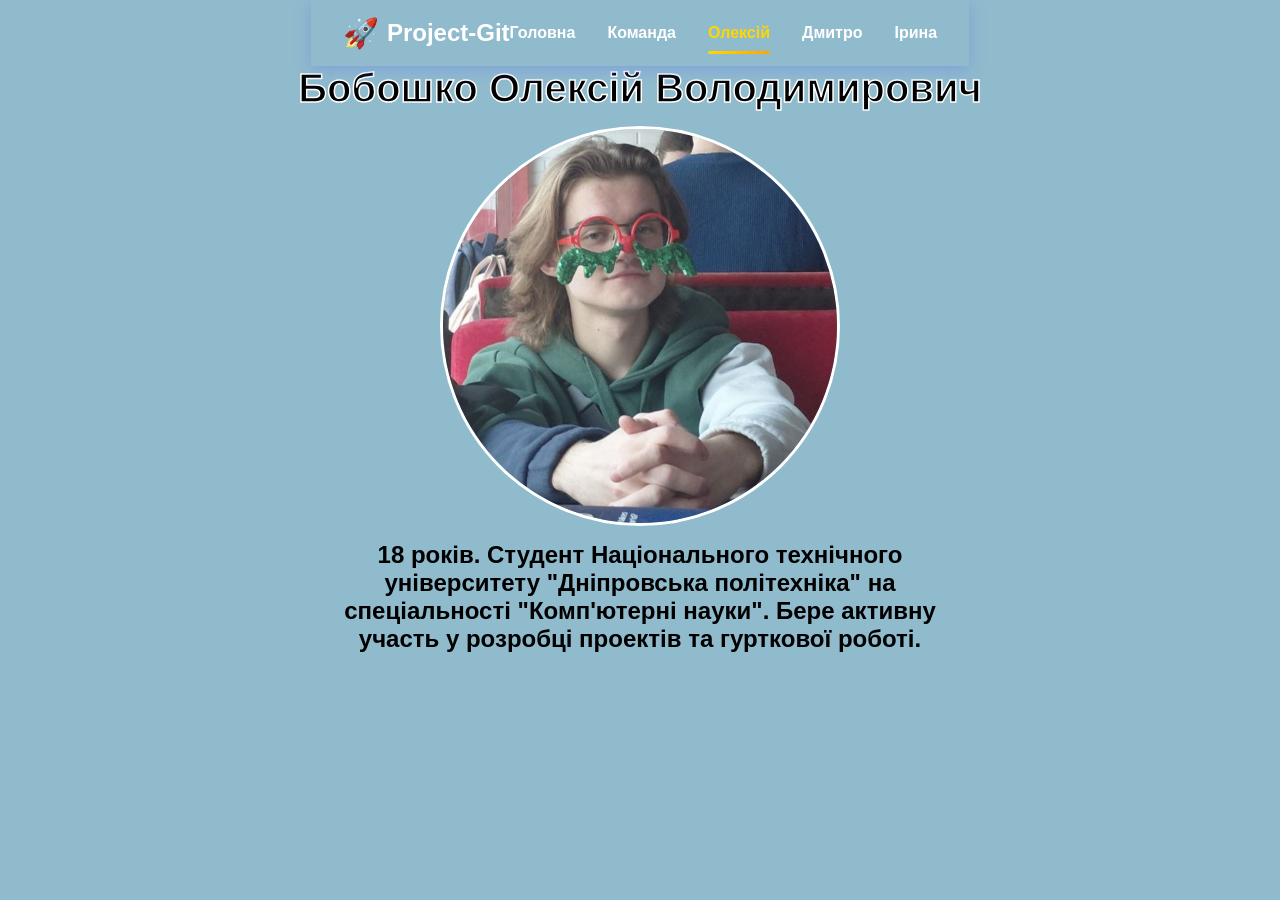
<file: bob.html>
<!DOCTYPE html>
<html lang="uk">
<head>
    <meta charset="UTF-8">
    <meta name="viewport" content="width=device-width, initial-scale=1.0">
    <link rel="stylesheet" href="navbar.css">
    <link rel="stylesheet" href="bob.css">
    <title>Бобошко Олексій</title>
</head>
<body>
    <!-- NAVBAR -->
    <nav class="navbar">
        <div class="navbar-container">
            <a href="index.html" class="navbar-brand">
                <span class="navbar-brand-icon">🚀</span>
                Project-Git
            </a>
            <ul class="nav-menu">
                <li class="nav-item">
                    <a href="index.html" class="nav-link">Головна</a>
                </li>
                <li class="nav-item">
                    <a href="git.html" class="nav-link">Команда</a>
                </li>
                <li class="nav-item">
                    <a href="bob.html" class="nav-link">Олексій</a>
                </li>
                <li class="nav-item">
                    <a href="dima.html" class="nav-link">Дмитро</a>
                </li>
                <li class="nav-item">
                    <a href="ira.html" class="nav-link">Ірина</a>
                </li>
            </ul>
            <div class="hamburger" onclick="toggleMenu()">
                <span></span>
                <span></span>
                <span></span>
            </div>
        </div>
    </nav>

    <!-- PROFILE CONTENT -->
    <h2 class="name">Бобошко Олексій Володимирович</h2>

    <img class="image" src="leha.jpg" alt="Фото Олексія Бобошко">
    <h2 class="info">18 років. Студент Національного технічного університету "Дніпровська політехніка" на спеціальності "Комп'ютерні науки". Бере активну участь у розробці проектів та гурткової роботі.</h2>

    <script src="navbar.js"></script>
</body>
</html>
</file>
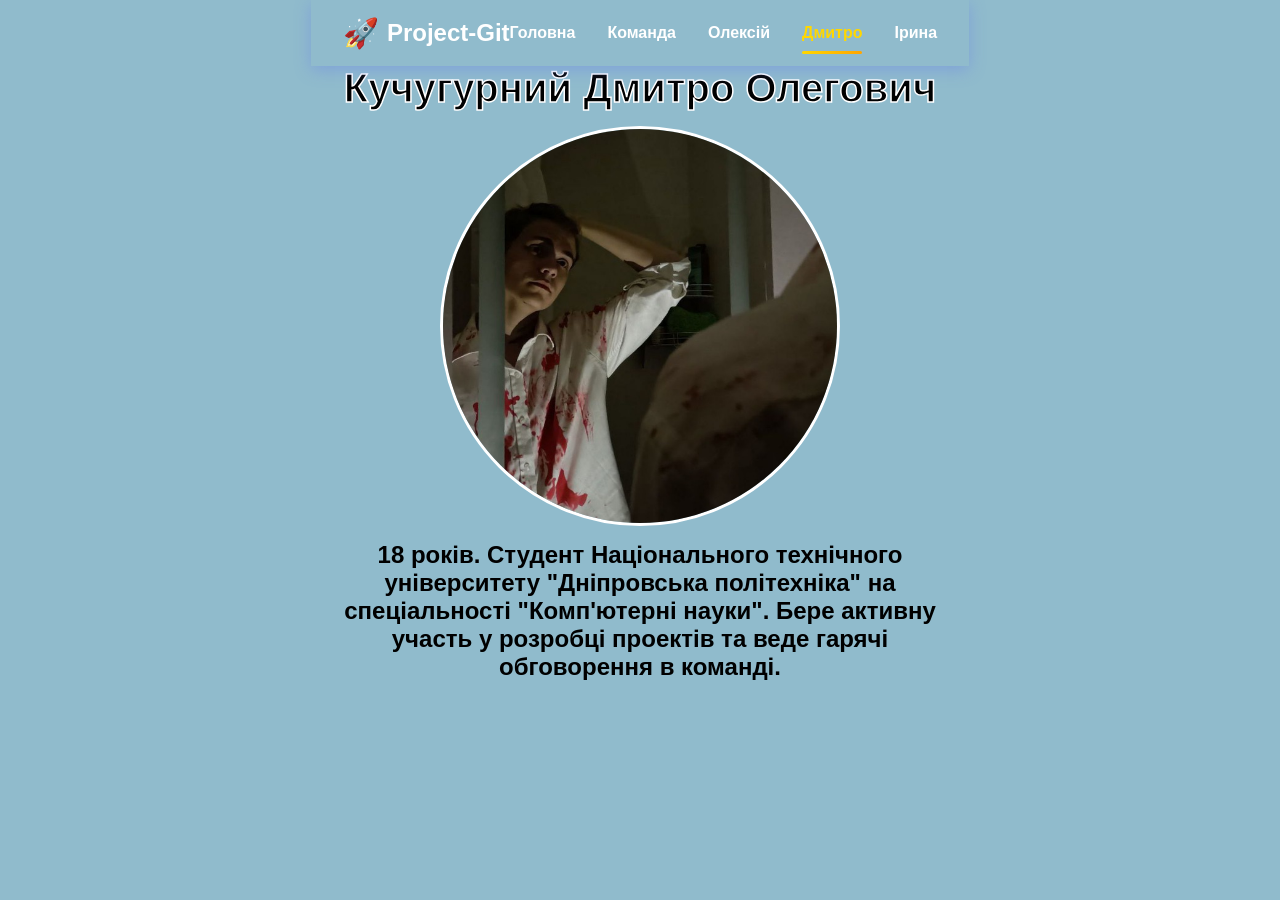
<file: dima.html>
<!DOCTYPE html>
<html lang="uk">
<head>
    <meta charset="UTF-8">
    <meta name="viewport" content="width=device-width, initial-scale=1.0">
    <link rel="stylesheet" href="navbar.css">
    <link rel="stylesheet" href="dima.css">
    <title>Кучугурний Дмитро</title>
</head>
<body>
    <!-- NAVBAR -->
    <nav class="navbar">
        <div class="navbar-container">
            <a href="index.html" class="navbar-brand">
                <span class="navbar-brand-icon">🚀</span>
                Project-Git
            </a>
            <ul class="nav-menu">
                <li class="nav-item">
                    <a href="index.html" class="nav-link">Головна</a>
                </li>
                <li class="nav-item">
                    <a href="git.html" class="nav-link">Команда</a>
                </li>
                <li class="nav-item">
                    <a href="bob.html" class="nav-link">Олексій</a>
                </li>
                <li class="nav-item">
                    <a href="dima.html" class="nav-link">Дмитро</a>
                </li>
                <li class="nav-item">
                    <a href="ira.html" class="nav-link">Ірина</a>
                </li>
            </ul>
            <div class="hamburger" onclick="toggleMenu()">
                <span></span>
                <span></span>
                <span></span>
            </div>
        </div>
    </nav>

    <!-- PROFILE CONTENT -->
    <h2 class="name">Кучугурний Дмитро Олегович</h2>

    <img class="image" src="dima.jpg" alt="Фото Дмитра Кучугурного">
    <h2 class="info">18 років. Студент Національного технічного університету "Дніпровська політехніка" на спеціальності "Комп'ютерні науки". Бере активну участь у розробці проектів та веде гарячі обговорення в команді.</h2>

    <script src="navbar.js"></script>
</body>
</html>
</file>
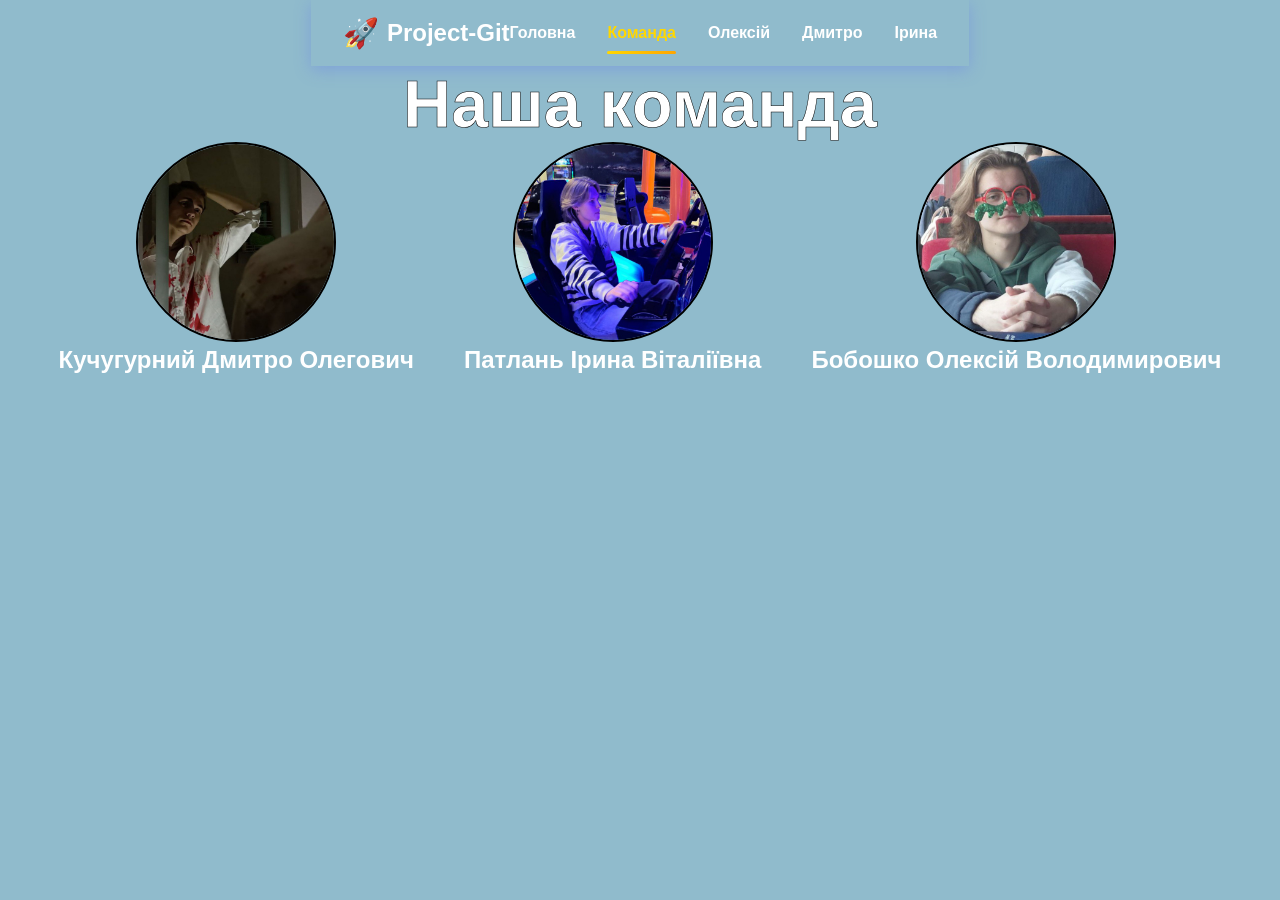
<file: git.html>
<!DOCTYPE html>
<html lang="uk">
<head>
    <meta charset="UTF-8">
    <meta name="viewport" content="width=device-width, initial-scale=1.0">
    <title>Команда</title>
    <link rel="stylesheet" href="navbar.css">
    <link href="git.css" rel="stylesheet" />
</head>
<body>
    <!-- NAVBAR -->
    <nav class="navbar">
        <div class="navbar-container">
            <a href="index.html" class="navbar-brand">
                <span class="navbar-brand-icon">🚀</span>
                Project-Git
            </a>
            <ul class="nav-menu">
                <li class="nav-item">
                    <a href="index.html" class="nav-link">Головна</a>
                </li>
                <li class="nav-item">
                    <a href="git.html" class="nav-link">Команда</a>
                </li>
                <li class="nav-item">
                    <a href="bob.html" class="nav-link">Олексій</a>
                </li>
                <li class="nav-item">
                    <a href="dima.html" class="nav-link">Дмитро</a>
                </li>
                <li class="nav-item">
                    <a href="ira.html" class="nav-link">Ірина</a>
                </li>
            </ul>
            <div class="hamburger" onclick="toggleMenu()">
                <span></span>
                <span></span>
                <span></span>
            </div>
        </div>
    </nav>

    <!-- TEAM CONTENT -->
    <h1 class="team">Наша команда</h1>
    <div class="team-box">
        <div class="dima">
            <img class="image" src="dima.jpg" alt="Фото Дмитра">
            <a href="dima.html"><h2 class="name">Кучугурний Дмитро Олегович</h2></a>
        </div>

        <div class="ira">
            <img class="image" src="ira.jpg" alt="Фото Ірини">
            <a href="ira.html"><h2 class="name">Патлань Ірина Віталіївна</h2></a>
        </div>

        <div class="leha">
            <img class="image" src="leha.jpg" alt="Фото Олексія">
            <a href="bob.html"><h2 class="name">Бобошко Олексій Володимирович</h2></a>
        </div>
    </div>

    <script src="navbar.js"></script>
</body>
</html>
</file>
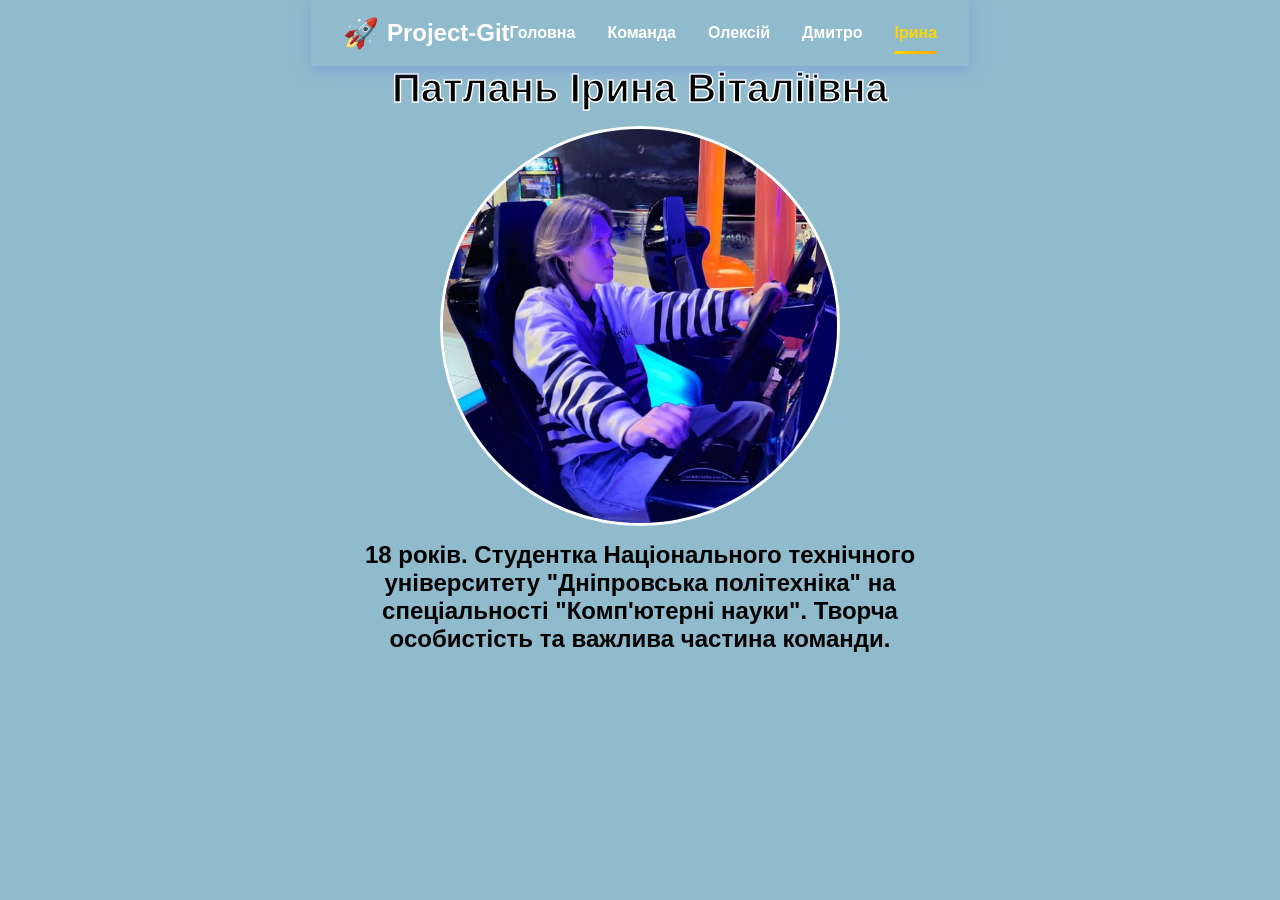
<file: ira.html>
<!DOCTYPE html>
<html lang="uk">
<head>
    <meta charset="UTF-8">
    <meta name="viewport" content="width=device-width, initial-scale=1.0">
    <link rel="stylesheet" href="navbar.css">
    <link rel="stylesheet" href="ira.css">
    <title>Патлань Ірина</title>
</head>
<body>
    <!-- NAVBAR -->
    <nav class="navbar">
        <div class="navbar-container">
            <a href="index.html" class="navbar-brand">
                <span class="navbar-brand-icon">🚀</span>
                Project-Git
            </a>
            <ul class="nav-menu">
                <li class="nav-item">
                    <a href="index.html" class="nav-link">Головна</a>
                </li>
                <li class="nav-item">
                    <a href="git.html" class="nav-link">Команда</a>
                </li>
                <li class="nav-item">
                    <a href="bob.html" class="nav-link">Олексій</a>
                </li>
                <li class="nav-item">
                    <a href="dima.html" class="nav-link">Дмитро</a>
                </li>
                <li class="nav-item">
                    <a href="ira.html" class="nav-link">Ірина</a>
                </li>
            </ul>
            <div class="hamburger" onclick="toggleMenu()">
                <span></span>
                <span></span>
                <span></span>
            </div>
        </div>
    </nav>

    <!-- PROFILE CONTENT -->
    <h2 class="name">Патлань Ірина Віталіївна</h2>

    <img class="image" src="ira.jpg" alt="Фото Ірини Патлань">
    <h2 class="info">18 років. Студентка Національного технічного університету "Дніпровська політехніка" на спеціальності "Комп'ютерні науки". Творча особистість та важлива частина команди.</h2>

    <script src="navbar.js"></script>
</body>
</html>
</file>
<file: navbar.css>
/* ===== NAVBAR STYLES ===== */

* {
    margin: 0;
    padding: 0;
    box-sizing: border-box;
}

body {
    font-family: 'Segoe UI', Tahoma, Geneva, Verdana, sans-serif;
}

/* Navbar Container */
.navbar {
    background: linear-gradient(135deg, #667eea 0%, #764ba2 100%);
    position: sticky;
    top: 0;
    z-index: 1000;
    box-shadow: 0 4px 15px rgba(102, 126, 234, 0.4);
    padding: 0;
}

.navbar-container {
    display: flex;
    justify-content: space-between;
    align-items: center;
    padding: 1rem 2rem;
    max-width: 1400px;
    margin: 0 auto;
    width: 100%;
}

/* Brand */
.navbar-brand {
    display: flex;
    align-items: center;
    gap: 0.5rem;
    color: white;
    text-decoration: none;
    font-size: 1.5rem;
    font-weight: 700;
    transition: transform 0.3s ease;
    cursor: pointer;
}

.navbar-brand:hover {
    transform: scale(1.05);
}

.navbar-brand-icon {
    font-size: 1.8rem;
    animation: bounce 2s infinite;
}

@keyframes bounce {
    0%, 100% {
        transform: translateY(0);
    }
    50% {
        transform: translateY(-5px);
    }
}

/* Navigation Menu */
.nav-menu {
    display: flex;
    list-style: none;
    gap: 2rem;
    align-items: center;
}

.nav-item {
    position: relative;
}

.nav-link {
    color: white;
    text-decoration: none;
    font-weight: 600;
    font-size: 1rem;
    transition: all 0.3s ease;
    padding: 0.5rem 0;
    position: relative;
}

.nav-link::after {
    content: '';
    position: absolute;
    bottom: -5px;
    left: 0;
    width: 0;
    height: 3px;
    background: linear-gradient(90deg, #ffd700 0%, #ffa500 100%);
    transition: width 0.3s ease;
    border-radius: 2px;
}

.nav-link:hover {
    color: #ffd700;
}

.nav-link:hover::after {
    width: 100%;
}

.nav-link.active {
    color: #ffd700;
}

.nav-link.active::after {
    width: 100%;
}

/* Hamburger Menu */
.hamburger {
    display: none;
    flex-direction: column;
    cursor: pointer;
    gap: 5px;
}

.hamburger span {
    width: 25px;
    height: 3px;
    background: white;
    border-radius: 2px;
    transition: all 0.3s ease;
}

.hamburger.active span:nth-child(1) {
    transform: rotate(45deg) translate(8px, 8px);
}

.hamburger.active span:nth-child(2) {
    opacity: 0;
}

.hamburger.active span:nth-child(3) {
    transform: rotate(-45deg) translate(8px, -8px);
}

/* Mobile Responsive */
@media (max-width: 768px) {
    .navbar-container {
        padding: 1rem;
        position: relative;
    }

    .hamburger {
        display: flex;
    }

    .nav-menu {
        position: absolute;
        top: 100%;
        left: 0;
        width: 100%;
        flex-direction: column;
        background: linear-gradient(135deg, #667eea 0%, #764ba2 100%);
        gap: 0;
        max-height: 0;
        overflow: hidden;
        transition: max-height 0.3s ease;
        box-shadow: 0 8px 16px rgba(0, 0, 0, 0.2);
    }

    .nav-menu.active {
        max-height: 300px;
    }

    .nav-item {
        width: 100%;
        border-bottom: 1px solid rgba(255, 255, 255, 0.1);
    }

    .nav-link {
        display: block;
        padding: 1rem 2rem;
        color: white;
    }

    .nav-link::after {
        display: none;
    }

    .nav-link:hover {
        background: rgba(255, 255, 255, 0.1);
        padding-left: 2.5rem;
    }

    .navbar-brand {
        font-size: 1.2rem;
    }

    .navbar-brand-icon {
        font-size: 1.5rem;
    }
}

@media (max-width: 480px) {
    .navbar-container {
        padding: 0.8rem;
    }

    .navbar-brand {
        font-size: 1rem;
    }

    .navbar-brand-icon {
        font-size: 1.3rem;
    }

    .nav-link {
        padding: 0.8rem 1.5rem;
    }
}

/* Print Styles */
@media print {
    .navbar {
        position: static;
        background: none;
        box-shadow: none;
        border-bottom: 1px solid #ddd;
    }

    .hamburger {
        display: none;
    }

    .nav-menu {
        position: static;
        max-height: none;
        background: none;
        flex-direction: row;
        gap: 2rem;
    }

    .nav-item {
        border-bottom: none;
    }

    .nav-link {
        color: #333;
    }
}

/* Accessibility */
.nav-link:focus {
    outline: 2px solid #ffd700;
    outline-offset: 2px;
}

.hamburger:focus {
    outline: 2px solid #ffd700;
    outline-offset: 2px;
}

/* Animation for menu appearance */
@keyframes slideDown {
    from {
        opacity: 0;
        transform: translateY(-10px);
    }
    to {
        opacity: 1;
        transform: translateY(0);
    }
}

.nav-menu.active .nav-item {
    animation: slideDown 0.3s ease-out;
}

/* Smooth scrolling */
html {
    scroll-behavior: smooth;
}
</file>
<file: bob.css>
*{
    background-color: rgb(144, 187, 204)
}
body {
    display: flex;
    flex-direction: column;
    align-items: center;
}
.image {
    width: 400px;
    height: 400px;
    border-radius: 50%;
    object-fit: cover;
    border: 3px solid white;
    margin: 15px;
}
.name{
    text-align: center;
    font-family: 'Segoe UI', Tahoma, Geneva, Verdana, sans-serif;
    color: black;
    -webkit-text-stroke: 1.5px white;
    font-size: 30pt;
}
.info{
    text-align: center;
    font-family: 'Segoe UI', Tahoma, Geneva, Verdana, sans-serif;
    padding-left: 25%;
    padding-right: 25%;
}
</file>
<file: dima.css>
*{
    background-color: rgb(144, 187, 204)
}
body {
    display: flex;
    flex-direction: column;
    align-items: center;
}
.image {
    width: 400px;
    height: 400px;
    border-radius: 50%;
    object-fit: cover;
    border: 3px solid white;
    margin: 15px;
}
.name{
    text-align: center;
    font-family: 'Segoe UI', Tahoma, Geneva, Verdana, sans-serif;
    color: black;
    -webkit-text-stroke: 1.5px white;
    font-size: 30pt;
}
.info{
    text-align: center;
    font-family: 'Segoe UI', Tahoma, Geneva, Verdana, sans-serif;
    padding-left: 25%;
    padding-right: 25%;
}
</file>
<file: git.css>
*{
    background-color: rgb(144, 187, 204)
}
.team{
    text-align: center;
    font-family: Impact, Haettenschweiler, 'Arial Narrow Bold', sans-serif;
    color: white;
    font-size: 50pt;
    -webkit-text-stroke: 0.5px black;
}
body {
    display: flex;
    flex-direction: column;
    align-items: center;
}

.team-box {
    display: flex;
    flex-direction: row;
    gap: 50px;
}

.dima, .ira, .leha {
    text-align: center;
}

.image {
    width: 200px;
    height: 200px;
    border-radius: 50%;
    object-fit: cover;
    border: 2px solid black
}
.name{
    font-family: 'Segoe UI', Tahoma, Geneva, Verdana, sans-serif;
}
a {
    text-decoration: none; 
    color: white;        
}
</file>
<file: ira.css>
*{
    background-color: rgb(144, 187, 204)
}
body {
    display: flex;
    flex-direction: column;
    align-items: center;
}
.image {
    width: 400px;
    height: 400px;
    border-radius: 50%;
    object-fit: cover;
    border: 3px solid white;
    margin: 15px;
}
.name{
    text-align: center;
    font-family: 'Segoe UI', Tahoma, Geneva, Verdana, sans-serif;
    color: black;
    -webkit-text-stroke: 1.5px white;
    font-size: 30pt;
}
.info{
    text-align: center;
    font-family: 'Segoe UI', Tahoma, Geneva, Verdana, sans-serif;
    padding-left: 25%;
    padding-right: 25%;
}
</file>
